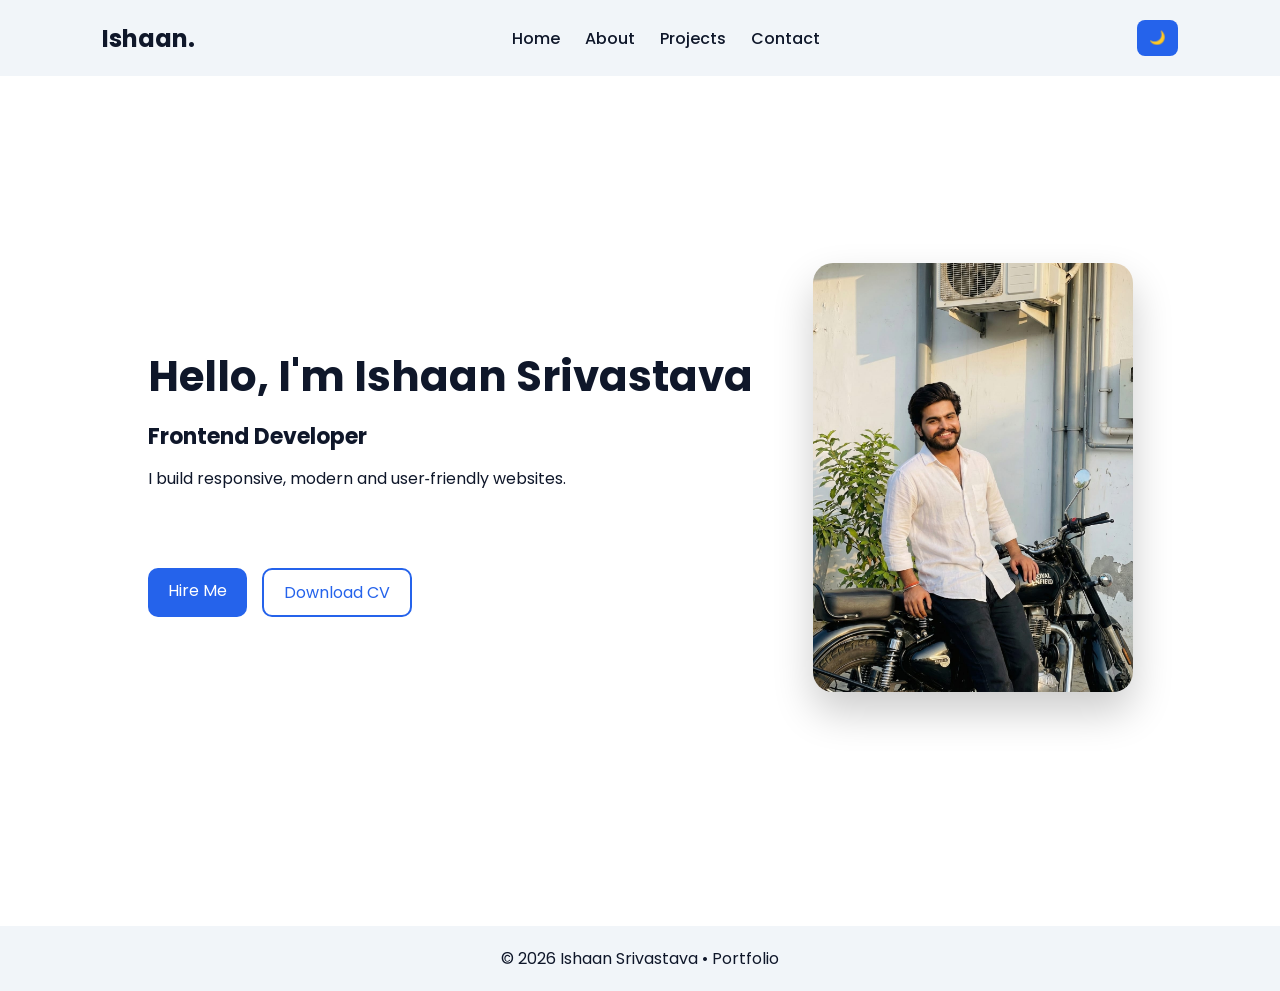
<file: index.html>
<!DOCTYPE html>
<html lang="en">
<head>
<meta charset="UTF-8">
<meta name="viewport" content="width=device-width, initial-scale=1.0">
<title>Ishaan Srivastava | Portfolio</title>

<link href="https://fonts.googleapis.com/css2?family=Poppins:wght@300;400;600;700&display=swap" rel="stylesheet">
<link rel="stylesheet" href="css/style.css">
<script defer src="js/script.js"></script>
</head>

<body>

<header>
<nav class="navbar">
<h2 class="logo">Ishaan.</h2>

<ul class="nav-links" id="navLinks">
<li><a href="index.html">Home</a></li>
<li><a href="about.html">About</a></li>
<li><a href="projects.html">Projects</a></li>
<li><a href="contact.html">Contact</a></li>
</ul>

<div class="nav-right">
<button id="theme-toggle">🌙</button>
<div class="menu-toggle" id="menu-toggle">☰</div>
</div>
</nav>
</header>

<section class="hero">
<div class="hero-content">

<div class="hero-text">
<h1>Hello, I'm <span>Ishaan Srivastava</span></h1>
<h3>Frontend Developer</h3>
<p>I build responsive, modern and user‑friendly websites.</p>

<div class="hero-buttons">
<a href="contact.html" class="btn primary">Hire Me</a>
<a href="#" class="btn outline">Download CV</a>
</div>
</div>

<div class="hero-image">
<img src="Profile Photo.jpeg" alt="Profile">
</div>

</div>
</section>

<footer>
<p>© 2026 Ishaan Srivastava • Portfolio</p>
</footer>

</body>
</html>
</file>
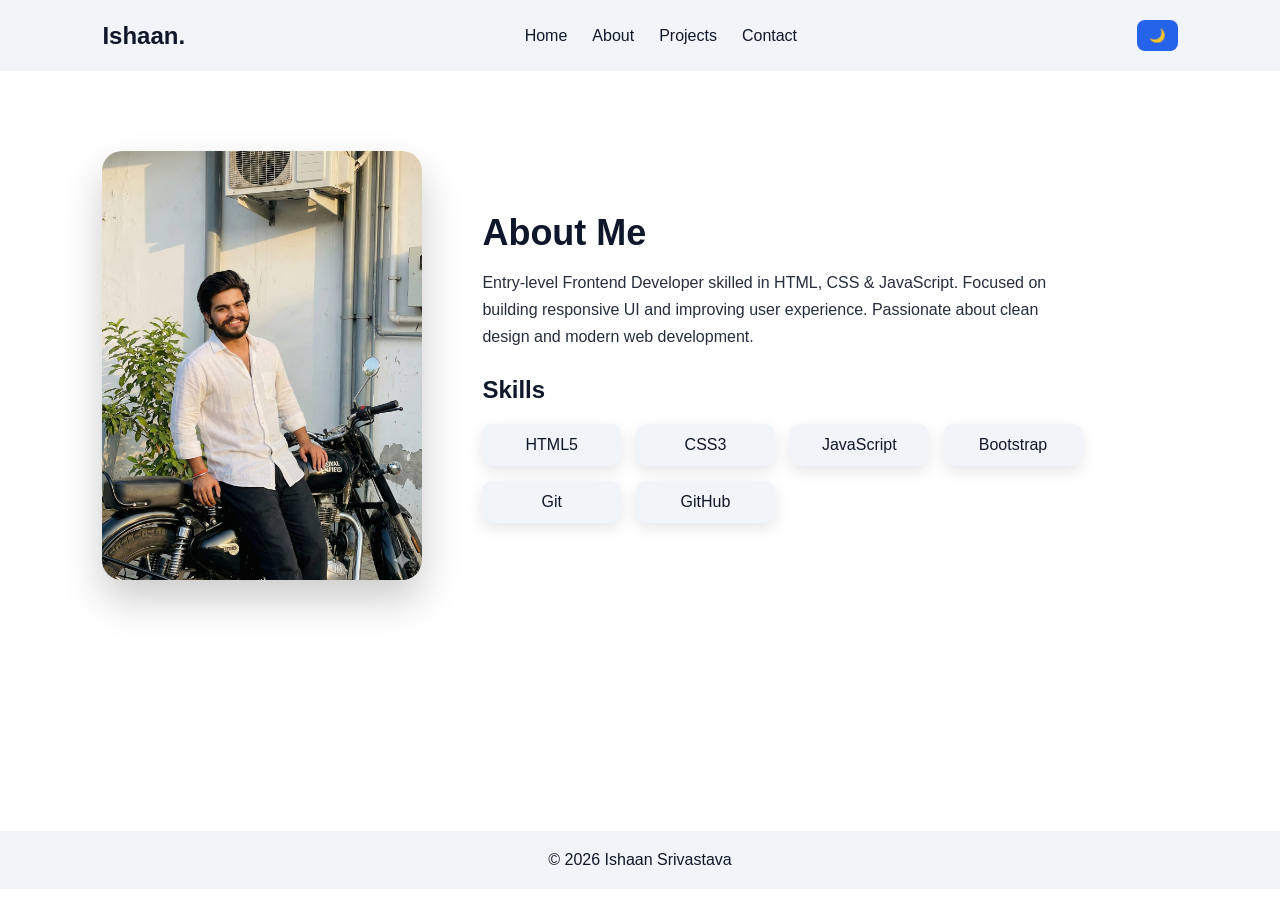
<file: about.html>
<!DOCTYPE html>
<html lang="en">
    <head>
        <meta charset="UTF-8">
        <meta name="viewport" content="width=device-width, initial-scale=1.0">
        <title>About | Ishaan</title>
        <link rel="stylesheet" href="css/style.css">
        <script defer src="js/script.js"></script>
    </head>

    <body>

        <header>
            <nav class="navbar">
                <h2 class="logo">Ishaan.</h2>
                <ul class="nav-links" id="navLinks">
                    <li><a href="index.html">Home</a></li>
                    <li><a href="about.html">About</a></li>
                    <li><a href="projects.html">Projects</a></li>
                    <li><a href="contact.html">Contact</a></li>
                </ul>
                <div class="nav-right">
                    <button id="theme-toggle">🌙</button>
                    <div class="menu-toggle" id="menu-toggle">☰</div>
                </div>
            </nav>
        </header>

        <section class="about-section">

            <div class="about-container">

                <!-- LEFT IMAGE -->
                <div class="about-image">
                    <img src="Profile Photo.jpeg" alt="Ishaan">
                </div>

                <!-- RIGHT CONTENT -->
                <div class="about-content">

                    <h1>About Me</h1>

                    <p>
                        Entry-level Frontend Developer skilled in HTML, CSS &
                        JavaScript.
                        Focused on building responsive UI and improving user
                        experience.
                        Passionate about clean design and modern web
                        development.
                    </p>

                    <h2>Skills</h2>

                    <div class="skills-grid">

                        <div class="skill-card">HTML5</div>
                        <div class="skill-card">CSS3</div>
                        <div class="skill-card">JavaScript</div>
                        <div class="skill-card">Bootstrap</div>
                        <div class="skill-card">Git</div>
                        <div class="skill-card">GitHub</div>

                    </div>

                </div>

            </div>

        </section>

        <footer>
            <p>© 2026 Ishaan Srivastava</p>
        </footer>

    </body>
</html>
</file>
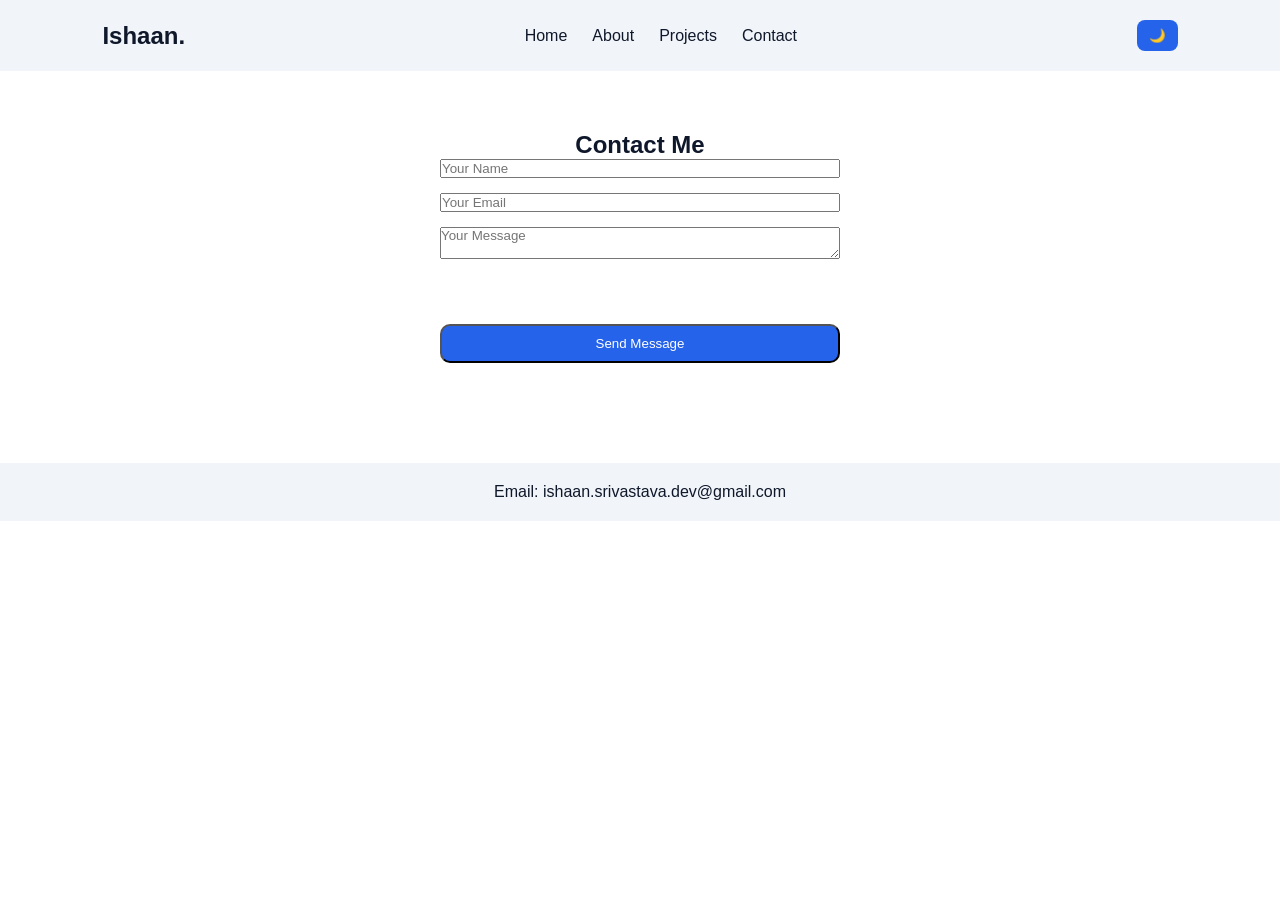
<file: contact.html>
<!DOCTYPE html>
<html lang="en">
<head>
<meta charset="UTF-8">
<meta name="viewport" content="width=device-width, initial-scale=1.0">
<title>Contact | Ishaan</title>
<link rel="stylesheet" href="css/style.css">
<script defer src="js/script.js"></script>
</head>

<body>

<header>
<nav class="navbar">
<h2 class="logo">Ishaan.</h2>
<ul class="nav-links" id="navLinks">
<li><a href="index.html">Home</a></li>
<li><a href="about.html">About</a></li>
<li><a href="projects.html">Projects</a></li>
<li><a href="contact.html">Contact</a></li>
</ul>
<div class="nav-right">
<button id="theme-toggle">🌙</button>
<div class="menu-toggle" id="menu-toggle">☰</div>
</div>
</nav>
</header>

<section class="page">
<h1>Contact Me</h1>

<form class="contact-form">
<input type="text" placeholder="Your Name" required>
<input type="email" placeholder="Your Email" required>
<textarea placeholder="Your Message"></textarea>
<button class="btn primary">Send Message</button>
</form>

</section>

<footer>
<p>Email: ishaan.srivastava.dev@gmail.com</p>
</footer>

</body>
</html>
</file>
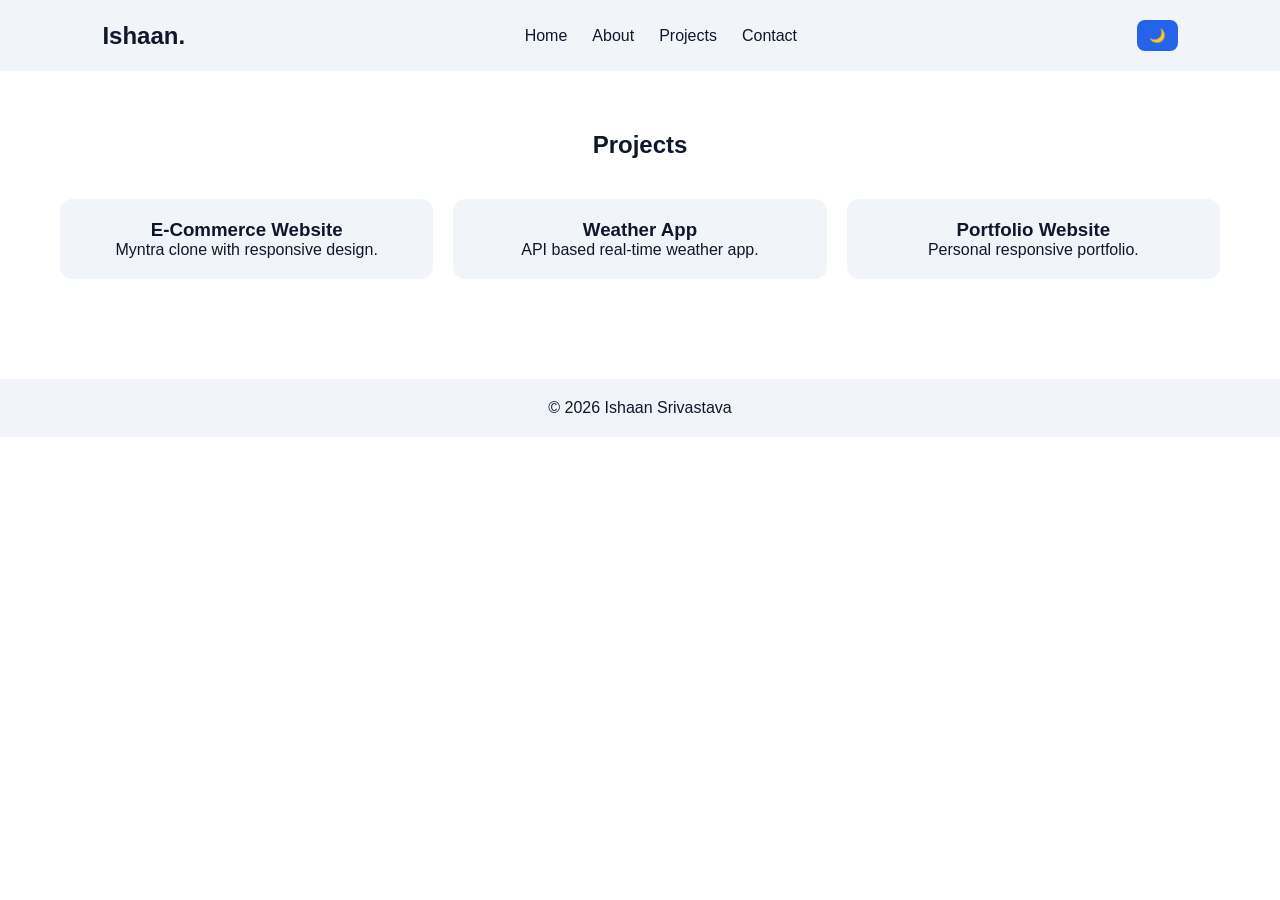
<file: projects.html>
<!DOCTYPE html>
<html lang="en">
<head>
<meta charset="UTF-8">
<meta name="viewport" content="width=device-width, initial-scale=1.0">
<title>Projects | Ishaan</title>
<link rel="stylesheet" href="css/style.css">
<script defer src="js/script.js"></script>
</head>

<body>

<header>
<nav class="navbar">
<h2 class="logo">Ishaan.</h2>
<ul class="nav-links" id="navLinks">
<li><a href="index.html">Home</a></li>
<li><a href="about.html">About</a></li>
<li><a href="projects.html">Projects</a></li>
<li><a href="contact.html">Contact</a></li>
</ul>
<div class="nav-right">
<button id="theme-toggle">🌙</button>
<div class="menu-toggle" id="menu-toggle">☰</div>
</div>
</nav>
</header>

<section class="page">
<h1>Projects</h1>

<div class="projects-grid">

<div class="card">
<h3>E‑Commerce Website</h3>
<p>Myntra clone with responsive design.</p>
</div>

<div class="card">
<h3>Weather App</h3>
<p>API based real‑time weather app.</p>
</div>

<div class="card">
<h3>Portfolio Website</h3>
<p>Personal responsive portfolio.</p>
</div>

</div>
</section>

<footer>
<p>© 2026 Ishaan Srivastava</p>
</footer>

</body>
</html>
</file>
<file: css/style.css>
:root {
  --bg: #ffffff;
  --text: #0f172a;
  --primary: #2563eb;
  --card: #f1f5f9;
}

body.dark {
  --bg: #020617;
  --text: #e2e8f0;
  --primary: #38bdf8;
  --card: #0f172a;
}

* {
  margin: 0;
  padding: 0;
  box-sizing: border-box;
  font-family: "Poppins", sans-serif;
}

body {
  background: var(--bg);
  color: var(--text);
  transition: 0.3s;
}

/* NAVBAR */
.navbar {
  display: flex;
  justify-content: space-between;
  align-items: center;
  padding: 20px 8%;
  background: var(--card);
}

.nav-links {
  display: flex;
  gap: 25px;
  list-style: none;
}

.nav-links a {
  text-decoration: none;
  color: var(--text);
  font-weight: 500;
}

.nav-right {
  display: flex;
  gap: 10px;
}

#theme-toggle {
  padding: 8px 12px;
  border: none;
  background: var(--primary);
  color: #fff;
  border-radius: 8px;
  cursor: pointer;
}

.menu-toggle {
  display: none;
  cursor: pointer;
}

/* HERO */
.hero {
  min-height: 90vh;
  display: flex;
  align-items: center;
  justify-content: center;
  padding: 40px 8%;
}

.hero-content {
  display: flex;
  gap: 60px;
  flex-wrap: wrap;
  align-items: center;
}

.hero-image img {
  width: 320px;
  border-radius: 20px;
  box-shadow: 0 20px 40px rgba(0, 0, 0, 0.2);
}

.btn {
  margin-top: 50px;
  padding: 10px 20px;
  border-radius: 10px;
  text-decoration: none;
}

.hero-text h1 {
  font-size: 42px;
  margin-bottom: 12px;
}

.hero-text h3 {
  font-size: 22px;
  margin-bottom: 12px;
}

.hero-text p {
  font-size: 16px;
  line-height: 1.7; /* 👈 FIXES TEXT CRAMPING */
  margin-bottom: 25px; /* 👈 CREATES SPACE ABOVE BUTTONS */
  max-width: 500px;
}

/* BUTTON CONTAINER */
.hero-buttons {
  display: flex;
  gap: 15px;
  margin-top: 10px; /* 👈 EXTRA SAFETY SPACING */
  flex-wrap: wrap; /* 👈 Prevent overlap on small screens */
}

.primary {
  background: var(--primary);
  color: #fff;
}

.outline {
  border: 2px solid var(--primary);
  color: var(--primary);
}

.page {
  padding: 60px;
  text-align: center;
}

.skills-grid {
  display: grid;
  grid-template-columns: repeat(auto-fit, minmax(120px, 1fr));
  gap: 20px;
  margin-top: 20px;
}

.card {
  background: var(--card);
  padding: 20px;
  border-radius: 12px;
}

.projects-grid {
  display: grid;
  grid-template-columns: repeat(auto-fit, minmax(250px, 1fr));
  gap: 20px;
  margin-top: 40px;
}

.contact-form {
  max-width: 400px;
  margin: auto;
  display: flex;
  flex-direction: column;
  gap: 15px;
}

footer {
  text-align: center;
  padding: 20px;
  background: var(--card);
  margin-top: 40px;
}

/* ================= ABOUT PAGE ================= */

.about-section {
  padding: 80px 8%;
  min-height: 80vh;
}

.about-container {
  display: flex;
  align-items: center;
  gap: 60px;
  flex-wrap: wrap;
}

/* IMAGE */
.about-image img {
  width: 320px;
  border-radius: 20px;
  box-shadow: 0 20px 40px rgba(0, 0, 0, 0.2);
}

/* CONTENT */
.about-content {
  max-width: 600px;
}

.about-content h1 {
  font-size: 36px;
  margin-bottom: 15px;
}

.about-content p {
  line-height: 1.7;
  margin-bottom: 25px;
  opacity: 0.9;
}

/* SKILLS GRID */
.skills-grid {
  display: grid;
  grid-template-columns: repeat(auto-fit, minmax(120px, 1fr));
  gap: 15px;
}

.skill-card {
  background: var(--card);
  padding: 12px;
  border-radius: 10px;
  text-align: center;
  font-weight: 500;
  box-shadow: 0 5px 15px rgba(0, 0, 0, 0.1);
}

@media (max-width: 768px) {
  .about-container {
    flex-direction: column;
    text-align: center;
  }

  .about-image img {
    width: 250px;
  }
}
</file>
